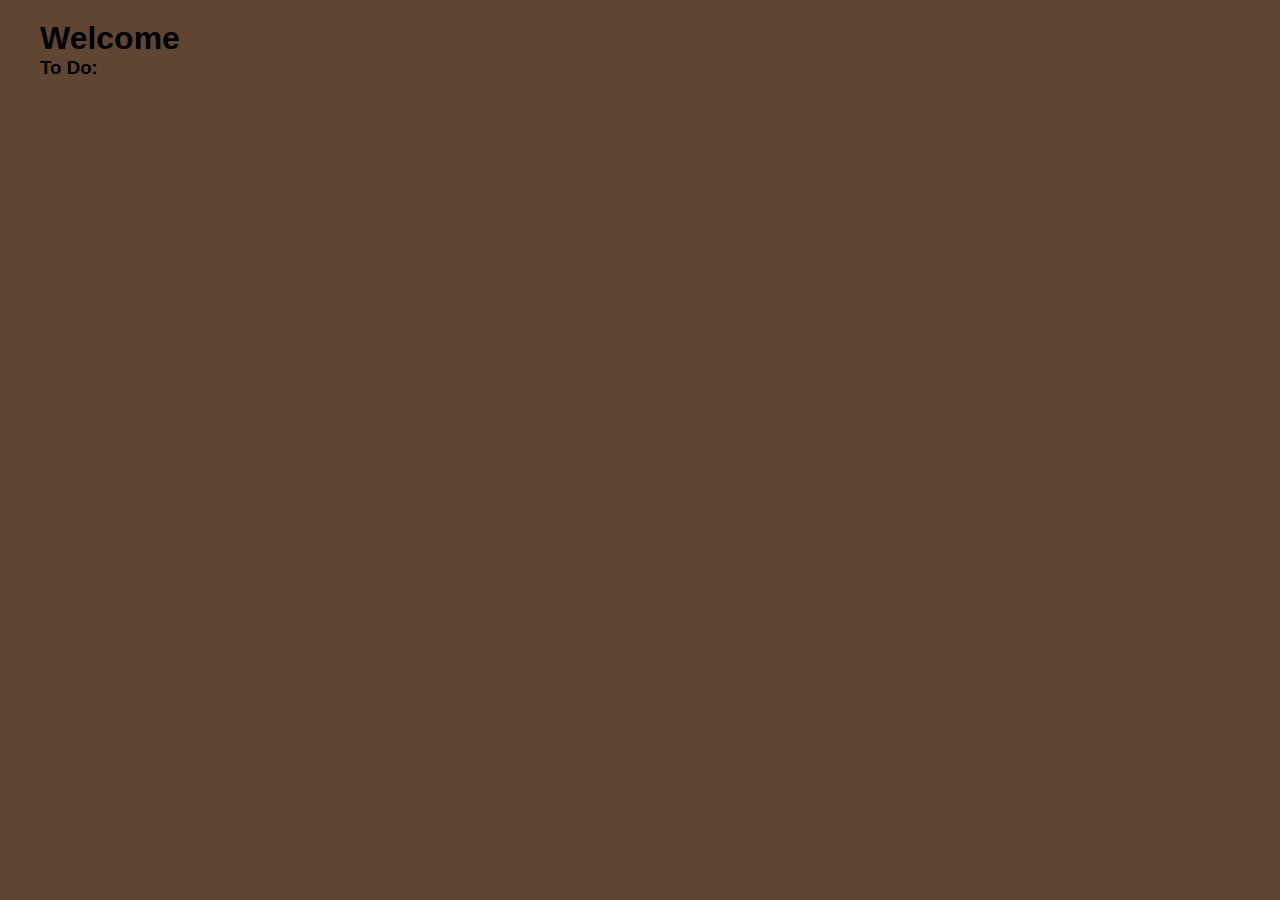
<file: index.html>
<!DOCTYPE html>
<html lang="en">
<head>
    <meta charset="UTF-8">
    <meta name="viewport" content="width=device-width, initial-scale=1.0">
    <title>Document</title>
    <link rel="stylesheet" href="style.css">
    <script defer src="app.js"></script>
</head>
<body>
    <div class= "container">
    <h1> Welcome </h1>
        <h3> To Do: </h3>

</body>
</html>
</file>
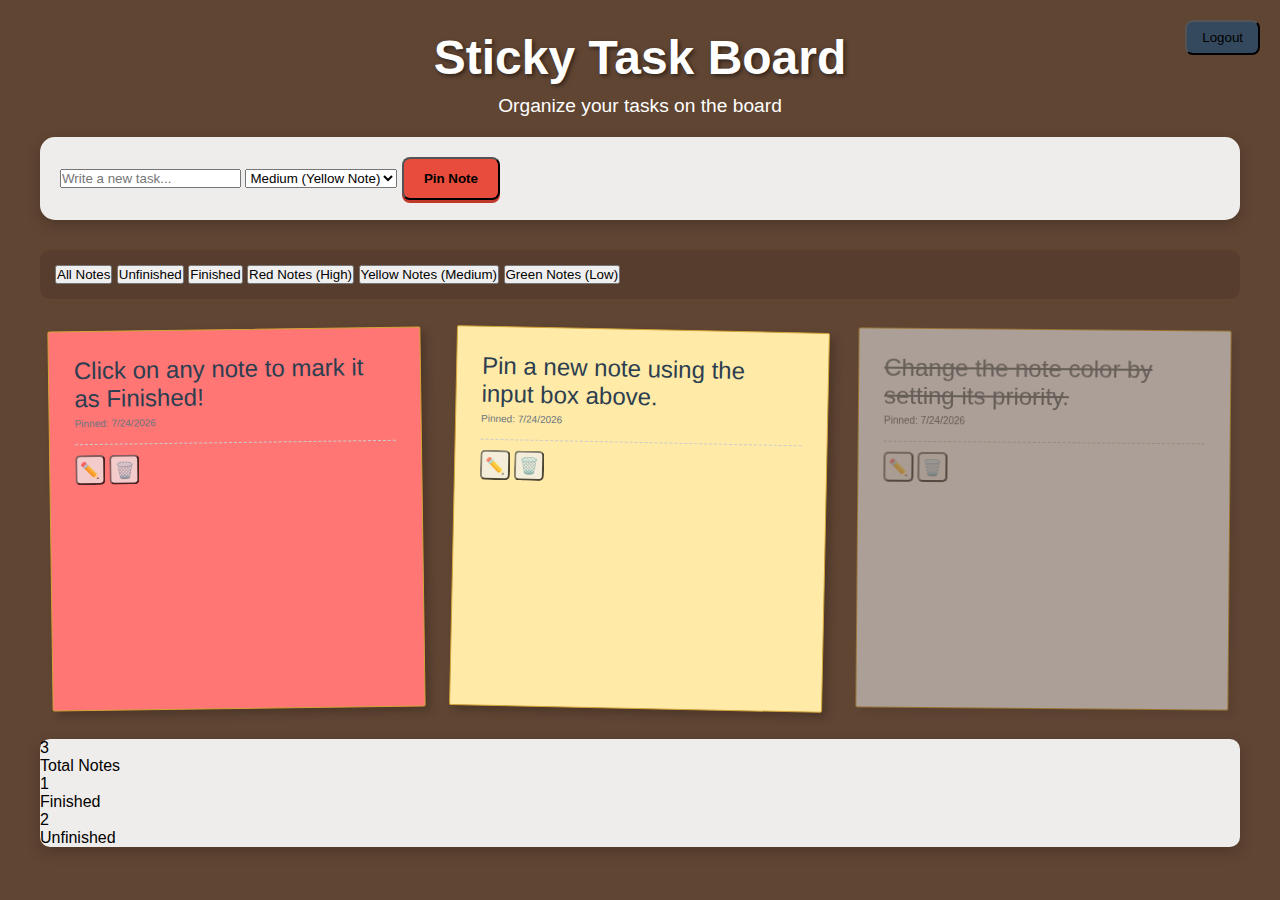
<file: task-manager.html>
<!DOCTYPE html>
<html lang="en">
<head>
    <meta charset="UTF-8">
    <meta name="viewport" content="width=device-width, initial-scale=1.0">
    <title>Task Manager</title>
    <link rel="stylesheet" href="style.css">
</head>
<body>
    <!-- <script> 
      //  if (localStorage.getItem("loggedIn") !== "yes") {
      //      window.location.replace("/");
       // } 
    </script> -->

<button id="logoutBtn">Logout</button>
    <div class="container">
        <div class="header">
            <h1>Sticky Task Board</h1>
            <p>Organize your tasks on the board</p>
        </div>

        <div class="task-input">
            <div class="input-group">
                <input type="text" id="taskInput" class="input-field" placeholder="Write a new task..." maxlength="200">
                <select id="prioritySelect" class="priority-select">
                    <option value="low">Low (Green Note)</option>
                    <option value="medium" selected>Medium (Yellow Note)</option>
                    <option value="high">High (Red Note)</option>
                </select>
                <button id="addBtn" class="add-btn">Pin Note</button>
            </div>
        </div>

        <div class="filters">
            <button class="filter-btn active" data-filter="all">All Notes</button>
            <button class="filter-btn" data-filter="pending">Unfinished</button>
            <button class="filter-btn" data-filter="completed">Finished</button>
            <button class="filter-btn" data-filter="high">Red Notes (High)</button>
            <button class="filter-btn" data-filter="medium">Yellow Notes (Medium)</button>
            <button class="filter-btn" data-filter="low">Green Notes (Low)</button>
        </div>

        <div class="task-list" id="taskList">
            <div class="empty-state" id="emptyState">
                <h3>No notes yet</h3>
                <p>Pin your first note above to get started!</p>
            </div>
        </div>

        <div class="stats" id="stats">
            <div class="stat-item">
                <div class="stat-number" id="totalTasks">0</div>
                <div class="stat-label">Total Notes</div>
            </div>
            <div class="stat-item">
                <div class="stat-number" id="completedTasks">0</div>
                <div class="stat-label">Finished</div>
            </div>
            <div class="stat-item">
                <div class="stat-number" id="pendingTasks">0</div>
                <div class="stat-label">Unfinished</div>
            </div>
        </div>
    </div>
    <script src="app.js"></script>
</body>
</html>
</file>
<file: style.css>
* {
            margin: 0;
            padding: 0;
            box-sizing: border-box;
        }

        body {
           
            font-family: 'Permanent Marker', cursive, 'Segoe UI', Tahoma, Geneva, Verdana, sans-serif;
            background-image: url('https://wallpapers.com/images/high/cork-board-background-1366-x-768-kyv6au3unm6k6lil.webp');
            background-size: cover;
            background-attachment: fixed;
            background-color: #604533;
            min-height: 100vh;
            padding: 20px;
        }
    
        .task-text {
            font-family: 'Permanent Marker', cursive, sans-serif;
            font-size: 1.5rem;
            font-weight: 500;
            margin-bottom: 5px;
            color: #2c3e50;
        }

        .container {
            max-width: 1200px;
            margin: 0 auto;
            background: transparent;
            border-radius: 0;
            box-shadow: none;
            overflow: visible;
            backdrop-filter: none;
        }

        .header {
            background: transparent;
            color: white;
            padding: 10px 0 20px 0;
            text-align: center;
        }

        .header h1 {
            font-size: 3rem;
            text-shadow: 2px 2px 4px rgba(0, 0, 0, 0.5);
        }
        
        .header p {
            display: block;
            font-size: 1.2rem;
            margin-top: 10px;
        }
        
        .task-input {
            padding: 20px;
            background: rgba(255, 255, 255, 0.9);
            border-radius: 15px;
            margin-bottom: 30px;
            box-shadow: 0 5px 15px rgba(0, 0, 0, 0.2);
        }

        .input-group {
            gap: 10px;
            align-items: center;
        }

        .add-btn {

            padding: 12px 20px;
            background: #e74c3c;
            border-radius: 8px;
            box-shadow: 0 3px 0 #c0392b;
            font-weight: 700;
        }

        .add-btn:hover {
            transform: translateY(-1px);
            box-shadow: 0 5px 15px rgba(231, 76, 60, 0.4);
        }
        
        .add-btn:active {
            transform: translateY(2px);
            box-shadow: 0 1px 0 #c0392b;
        }

        .filters {

            padding: 15px;
            background: rgba(0, 0, 0, 0.1);
            border-radius: 10px;
            margin-bottom: 20px;
        }

        .task-list {
            padding: 10px;
            min-height: 400px;
            display: grid;
            grid-template-columns: repeat(auto-fit, minmax(250px, 1fr));
            gap: 30px;
        }

        .task-item {
            display: block;
            background: #ffeaa7;
            border: 1px solid #d3a436;
            border-radius: 2px;
            padding: 25px;
            margin-bottom: 0;
            box-shadow: 5px 5px 10px rgba(0, 0, 0, 0.2);
            transition: all 0.3s ease;
            position: relative;
            
            transform: rotate(calc((var(--i, 0) - 2) * 0.5deg)); 
    
        }
        
        .task-item.priority-high { background: #ff7675; }
        .task-item.priority-medium { background: #ffeaa7; }
        .task-item.priority-low { background: #55efc4; }

        .task-item::before {
            display: none;
        }

        .task-item:hover {
            transform: scale(1.05) rotate(calc((var(--i, 0) - 2) * 0.5deg));
            box-shadow: 0 10px 25px rgba(0, 0, 0, 0.3);
        }

        .task-item.completed {
            opacity: 0.5;
            background: #f8f9fa;
        }
        
        .task-checkbox {
            display: none;
        }
        
        .task-item.completed .task-text {
            text-decoration: line-through;
            color: #6c757d;
        }

        .task-content {
            margin-bottom: 15px;
        }

        .task-meta {
            font-size: 10px;
            color: #6c757d;
        }
        
        .priority-badge {
            display: none;
        }

        .task-actions {
            justify-content: center;
            padding-top: 10px;
            border-top: 1px dashed #ccc;
        }

        .action-btn {
            width: 30px;
            height: 30px;
            border-radius: 5px;
            font-size: 16px;
            opacity: 0.7;
        }
        
        .edit-btn:hover, .delete-btn:hover {
            opacity: 1.0;
        }

        .stats {
            background: rgba(255, 255, 255, 0.9);
            border-radius: 10px;
            margin-top: 20px;
            box-shadow: 0 5px 15px rgba(0, 0, 0, 0.2);
        }

        #logoutBtn {
            position: absolute;
            top: 20px;
            right: 20px;
            padding: 8px 15px;
            background: #34495e;
            border-radius: 8px;
        }
        
        @media (max-width: 768px) {
            body {
                padding: 10px;
            }
            .task-list {
                grid-template-columns: 1fr;
                gap: 20px;
            }
            .container {
                margin: 0;
            }
            #logoutBtn {
                top: 10px;
                right: 10px;
                padding: 5px 10px;
                font-size: 12px;
            }
        }
</file>
